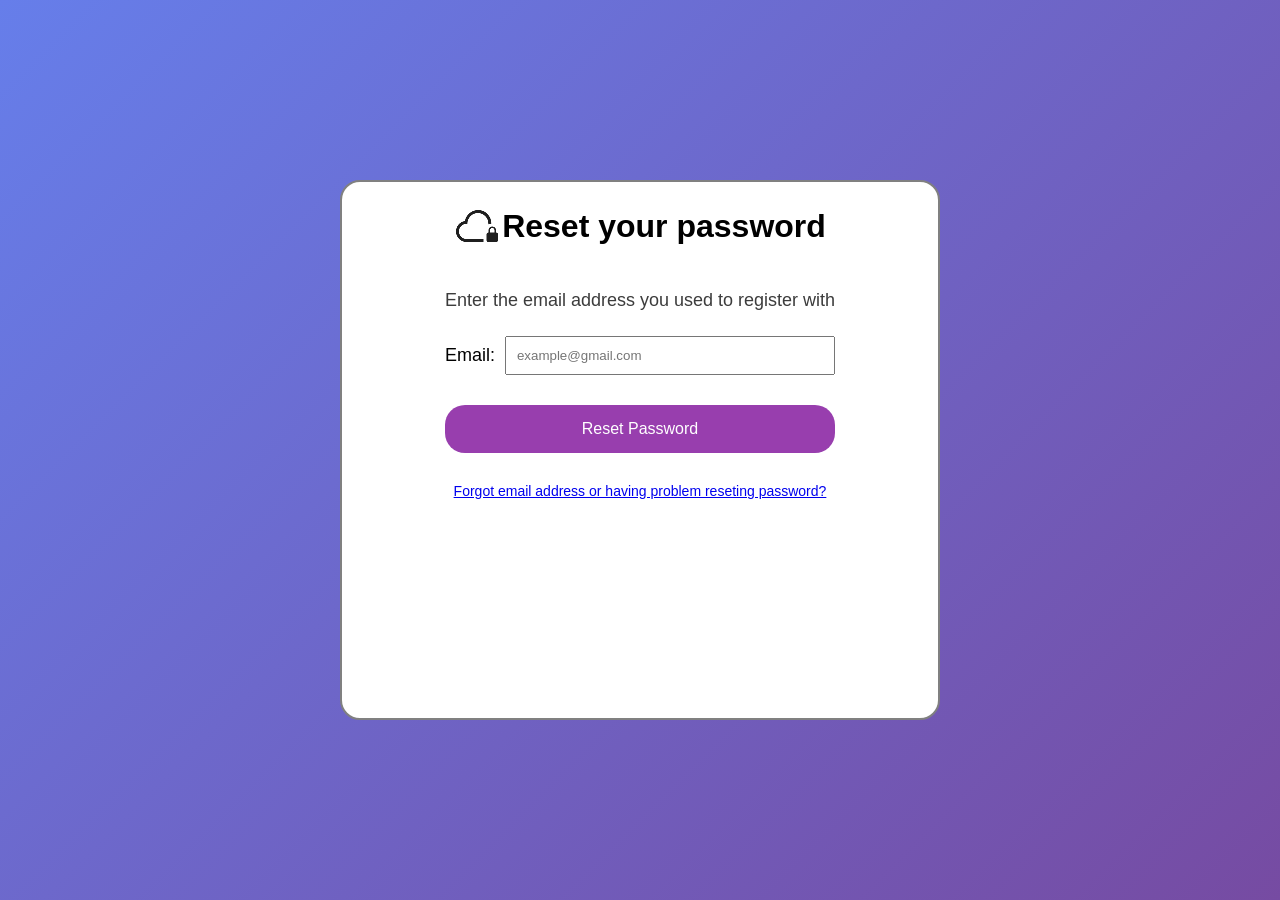
<file: frontend/forgot.html>
<!DOCTYPE html>
<html lang="en">
<head>
    <meta charset="UTF-8">
    <meta name="viewport" content="width=device-width, initial-scale=1.0">
    <link rel="stylesheet" href="styles/global.css">
    <link rel="stylesheet" href="styles/forgot.css">
    <title>forgot password</title>
</head>
<body>
    <div class="main">
        <form class="content">
            <div class="container">
                <div class="title-content">
                    <img src="img/cloudlock.png" alt="reset password">
                    <h1 class="title">Reset your password</h1>
                </div>
                <p class="enter-text">Enter the email address you used to register with</p>
                <div class="email-box">
                    <label class="email-text" for="email">Email:</label>
                    <input class="input-email" type="text" id="email" name="email" placeholder="example@gmail.com">
                </div>
                <input class="submit-button" type="submit" value="Reset Password">
                <a class="problem" href="#">Forgot email address or having problem reseting password?</a>
            </div>
        </form>
    </div>
</body>
</html>
</file>
<file: frontend/styles/global.css>
* {
    box-sizing: border-box;
    font-family: Arial;
    padding: 0px;
    margin: 0px;
}

body {
    min-height: 100vh;
    background: linear-gradient(135deg, #667eea 0%, #764ba2 100%);;
}


/* Forgot page design */
</file>
<file: frontend/styles/forgot.css>
/* Keskittää koko valkoisen laatikon keskelle */
.main {
    min-height: 100vh;
    display: flex;
    justify-content: center;
    align-items: center;
}


.content {
    display: flex;
    flex-direction: column;
    align-items: center;
    width: 600px;
    background-color: white;
    height: 60vh;
    padding: 20px 20px;
    border-radius: 20px;
    border: grey 2px solid;
}

.container {
    display: flex;
    flex-direction: column;
    align-items: center;
    max-width: 400px;
}
.title-content {
    display: flex;
    flex-direction: row;
    align-items: center;
    margin-bottom: 20px;
}

.enter-text {
    padding: 20px 0px;
    color: rgb(60, 60, 60);
    font-size: 18px;
}

.email-text {
   display: block;
   text-align: center;
   font-size: 18px;
}

.email-box {
    display: flex;
    flex-direction: row;
    align-items: center;
    gap: 10px;
    margin-top: 5px;
    min-width: 100%;
}

.input-email {
    padding: 10px;
    width: 90%;
}
.submit-button {
    display: block;
    font-size: 16px;
    padding: 15px 20px;
    margin-top: 30px;
    border-radius: 20px;
    border: none;
    background-color: rgb(152, 62, 174);
    color: white;
    min-width: 100%;
}
.problem {
    font-size: 14px;
    margin-top: 30px;
}
</file>
